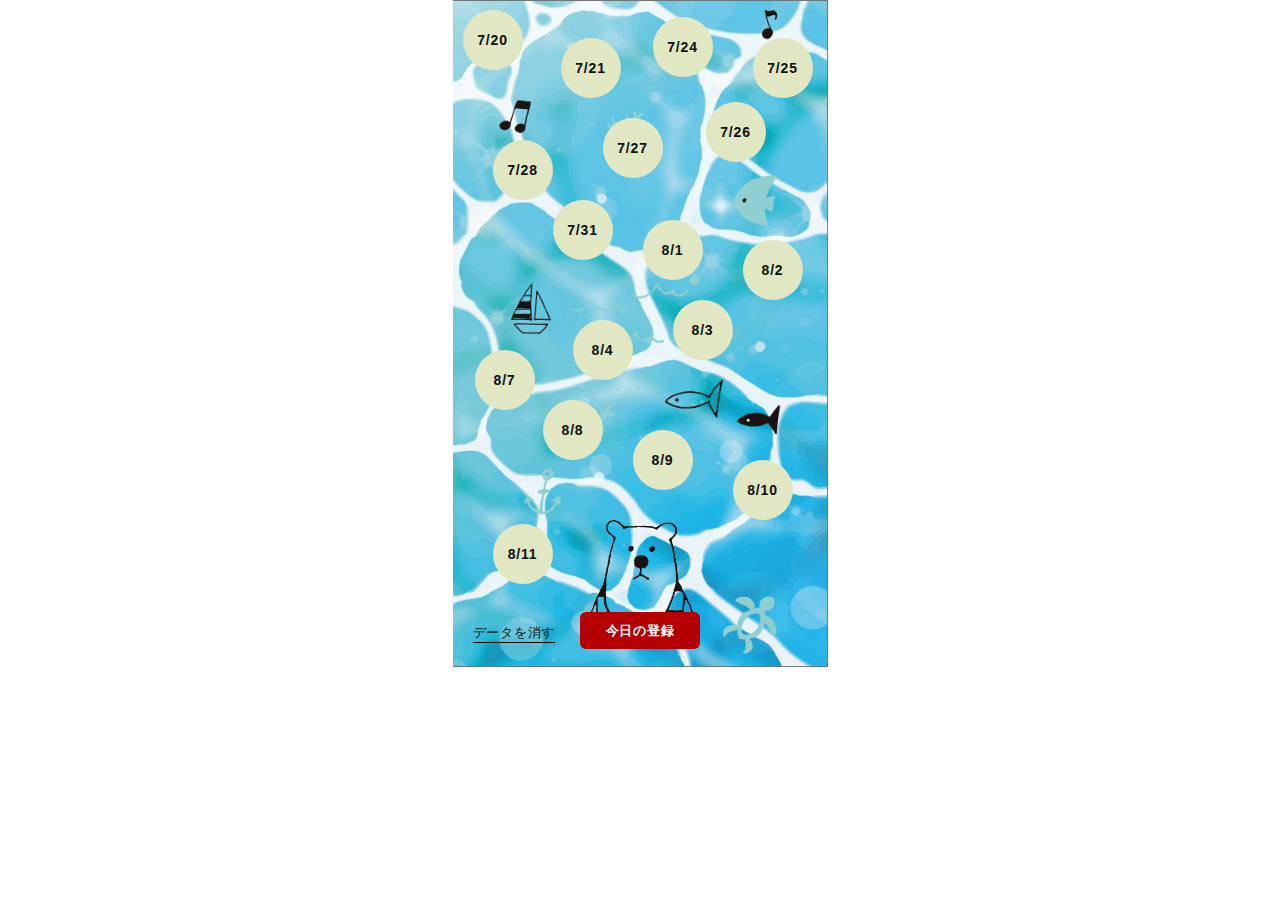
<file: index.html>
<!DOCTYPE html>
<html lang="ja">
  <head>
    <meta charset="UTF-8" />
    <meta http-equiv="X-UA-Compatible" content="IE=edge" />
    <meta name="viewport" content="width=device-width, initial-scale=1.0" />
    <link rel="stylesheet" href="css/common.css" />
    <script src="js/app.js" defer=""></script>

    <title>ラジオ体操カード</title>
  </head>
  <body>
    <!-- モーダルエリアここから -->
    <section id="modalArea" class="modalArea">
      <div id="modalBg" class="modalBg"></div>
      <div class="modalWrapper">
        <div class="modalContents">
          <div class="l-input__wrapper">
            <div class="l-input__area">
              <div>
                <p class="p-input__title">今日の結果を登録しよう！</p>
                <p class="p-input__txt">今日は何日？</p>
                <select class="l-input__box" name="example">
                  <option>選んでね</option>
                  <option value="7月20日">7月20日（木曜日）</option>
                  <option value="7月21日">7月21日（金曜日）</option>
                  <option value="7月24日">7月24日（月曜日）</option>
                  <option value="7月25日">7月25日（火曜日）</option>
                  <option value="7月26日">7月26日（水曜日）</option>
                  <option value="7月27日">7月27日（木曜日）</option>
                  <option value="7月28日">7月28日（金曜日）</option>
                  <option value="7月31日">7月31日（月曜日）</option>
                  <option value="8月1日">8月1日（火曜日）</option>
                  <option value="8月2日">8月2日（水曜日）</option>
                  <option value="8月3日">8月3日（木曜日）</option>
                  <option value="8月4日">8月4日（金曜日）</option>
                  <option value="8月7日">8月7日（月曜日）</option>
                  <option value="8月8日">8月8日（火曜日）</option>
                  <option value="8月9日">8月9日（水曜日）</option>
                  <option value="8月10日">8月10日（木曜日）</option>
                  <option value="8月11日">8月11日（金曜日）</option>
                </select>
              </div>

              <p class="p-input__txt">今日はラジオ体操に行った？</p>
              <select class="l-input__box" name="donot" 　id="donot">
                <option>選んでね</option>
                <option value="出席した">ちゃんと行ったよ</option>
                <option value="欠席した">今日はお休みした</option>
                <option value="雨だった">雨でなかったよ</option>
              </select>
            </div>
            <div class="p-input__btnWrapper">
              <button type="button" id="save" class="c-button -hozon p-input__btn">登録</button>
            </div>
          </div>
        </div>
        <div id="closeModal" class="closeModal">閉じる</div>
      </div>
    </section>
    <div class="l-wrapper l-spLayout">
      <div class="l-spLayout__second">
        <img src="img/bg_icon.png" alt="" />
      </div>
      <div id="js-certificate" class="l-certificate">
        <div class="p-certificate">
          <a href="next/index.html"><img src="img/certificate.png" alt="" /></a>
        </div>
      </div>

      <!-- 新規登録ボタン -->
      <div>
        <div class="l-shinkbtn">
          <div id="openModal" class="c-button -touroku l-toroku">
            <img class="illust_Kuma" src="img/kuma01.png" alt="くま" />
            <p class="btn_torokuTxt">今日の登録</p>
          </div>
        </div>
        <div id="clear" class="btn_sakuzyo c-button -sakuzyo"><p>データを消す</p></div>
      </div>
      <div class="l-box -box0">
        <div class="p-box -bi">
          <div id="js-sakuzyo0" class="p-box__content">
            <span class="-text0">7/20</span>
            <span class="-illust0"></span>
          </div>
        </div>
      </div>
      <div class="l-box -box1">
        <div class="p-box -bi">
          <div class="p-box__content">
            <span class="-text1">7/21</span>
            <span class="-illust1"></span>
          </div>
        </div>
      </div>
      <div class="l-box -box2">
        <div class="p-box -bi">
          <div class="p-box__content">
            <span class="-text2">7/24</span>
            <span class="-illust2"></span>
          </div>
        </div>
      </div>
      <div class="l-box -box3">
        <div class="p-box -bi">
          <div class="p-box__content">
            <span class="-text3">7/25</span>
            <span class="-illust3"></span>
          </div>
        </div>
      </div>
      <div class="l-box -box4">
        <div class="p-box -bi">
          <div class="p-box__content">
            <span class="-text4">7/26</span>
            <span class="-illust4"></span>
          </div>
        </div>
      </div>
      <div class="l-box -box5">
        <div class="p-box -bi">
          <div class="p-box__content">
            <span class="-text5">7/27</span>
            <span class="-illust5"></span>
          </div>
        </div>
      </div>
      <div class="l-box -box6">
        <div class="p-box -bi">
          <div class="p-box__content">
            <span class="-text6">7/28</span>
            <span class="-illust6"></span>
          </div>
        </div>
      </div>
      <div class="l-box -box7">
        <div class="p-box -bi">
          <div class="p-box__content">
            <span class="-text7">7/31</span>
            <span class="-illust7"></span>
          </div>
        </div>
      </div>
      <div class="l-box -box8">
        <div class="p-box -bi">
          <div class="p-box__content">
            <span class="-text8">8/1</span>
            <span class="-illust8"></span>
          </div>
        </div>
      </div>
      <div class="l-box -box9">
        <div class="p-box -bi">
          <div class="p-box__content">
            <span class="-text9">8/2</span>
            <span class="-illust9"></span>
          </div>
        </div>
      </div>
      <div class="l-box -box10">
        <div class="p-box -bi">
          <div class="p-box__content">
            <span class="-text10">8/3</span>
            <span class="-illust10"></span>
          </div>
        </div>
      </div>
      <div class="l-box -box11">
        <div class="p-box -bi">
          <div class="p-box__content">
            <span class="-text11">8/4</span>
            <span class="-illust11"></span>
          </div>
        </div>
      </div>
      <div class="l-box -box12">
        <div class="p-box -bi">
          <div class="p-box__content">
            <span class="-text12">8/7</span>
            <span class="-illust12"></span>
          </div>
        </div>
      </div>
      <div class="l-box -box13">
        <div class="p-box -bi">
          <div class="p-box__content">
            <span class="-text13">8/8</span>
            <span class="-illust13"></span>
          </div>
        </div>
      </div>
      <div class="l-box -box14">
        <div class="p-box -bi">
          <div class="p-box__content">
            <span class="-text14">8/9</span>
            <span class="-illust14"></span>
          </div>
        </div>
      </div>
      <div class="l-box -box15">
        <div class="p-box -bi">
          <div class="p-box__content">
            <span class="-text15">8/10</span>
            <span class="-illust15"></span>
          </div>
        </div>
      </div>
      <div class="l-box -box16">
        <div class="p-box -bi">
          <div class="p-box__content">
            <span class="-text16">8/11</span>
            <span class="-illust16"></span>
          </div>
        </div>
      </div>
    </div>

    <script src="https://ajax.googleapis.com/ajax/libs/jquery/3.2.1/jquery.min.js"></script>
  </body>
</html>
</file>
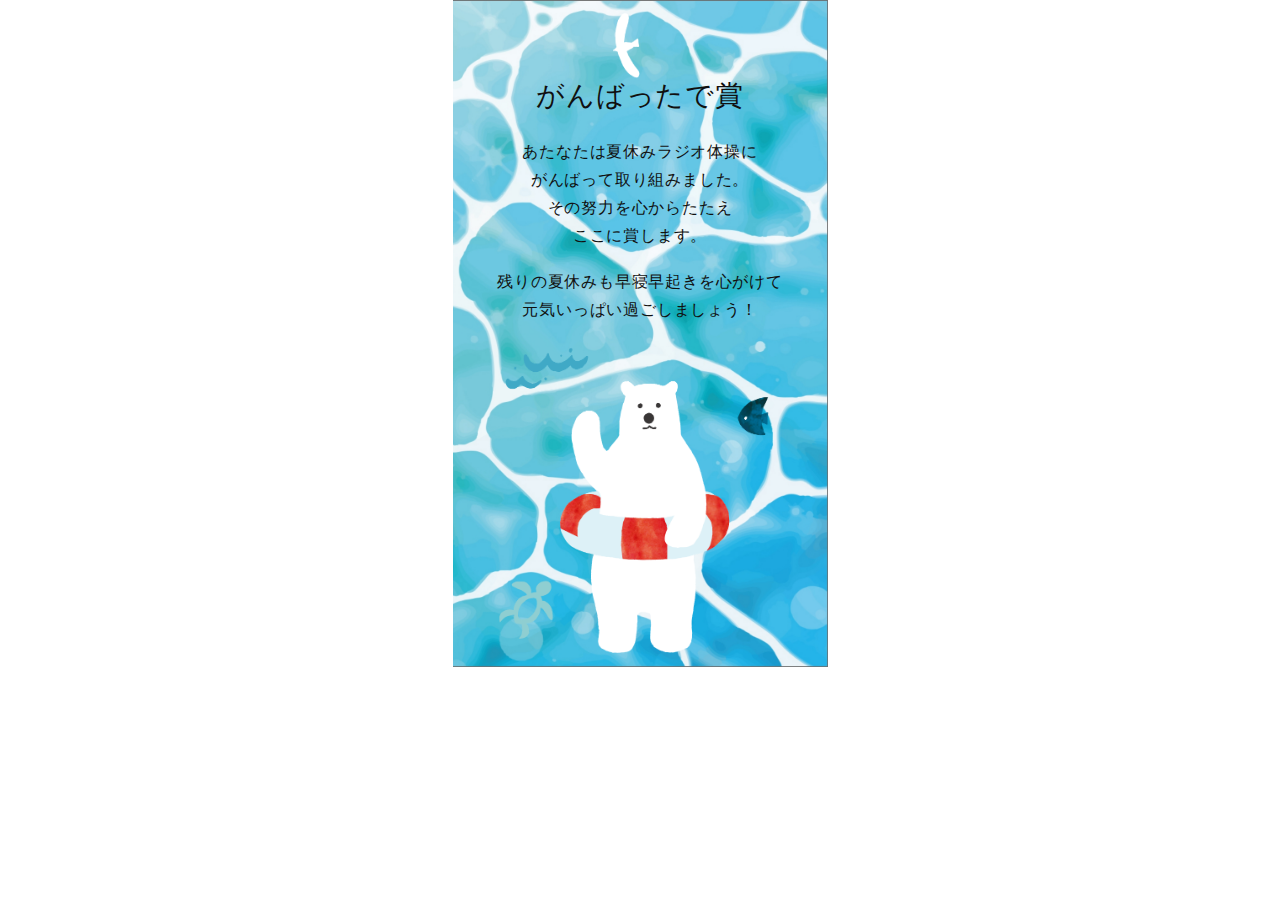
<file: next/index.html>
<!DOCTYPE html>
<html lang="ja">
  <head>
    <meta charset="UTF-8" />
    <meta http-equiv="X-UA-Compatible" content="IE=edge" />
    <meta name="viewport" content="width=device-width, initial-scale=1.0" />
    <link rel="stylesheet" href="../css/common.css" />

    <title>お試し2</title>
  </head>
  <body>
    <div class="l-wrapper l-spLayout">
      <div class="l-spLayout__second">
        <img src="../img/bg_icon2.png" alt="" />
      </div>
      <div class="l-next__wrapper">
        <p class="p-next__title">がんばったで賞</p>
        <p class="p-next__txt">
          あたなたは夏休みラジオ体操に<br />
          がんばって取り組みました。<br />
          その努力を心からたたえ<br />
          ここに賞します。
        </p>
        <p class="p-next__txt">残りの夏休みも早寝早起きを心がけて<br />元気いっぱい過ごしましょう！</p>
      </div>
    </div>
  </body>
</html>
</file>
<file: css/common.css>
@charset "UTF-8";
/*
  # Global
---------------------------------------------- */
/**
 * Settings
 */
:root {
  --d-content-width: 960;
  --d-space-min: 8;
  --d-space-xxsmall: 16;
  --d-space-xsmall: 24;
  --d-space-small: 40;
  --d-space-medium: 64;
  --d-space-large: 88;
  --d-space-xlarge: 96;
  --d-space-xxlarge: 112;
  --d-space-max: 120;
  --d-scrollbar-width: 0;
  --d-base-color: #fff;
  --d-main-color: #116ec5;
  --d-accent-color: #e4d558;
  --d-light-color: #efefef;
  --d-dark-color: #1c1c1c;
  --d-primary-text-color: #101010;
  --d-light-text-color: #fff;
  --d-primary-font-set: "Yu Gothic", "YuGothic", "Roboto", "Helvetica Neue", "Hiragino Kaku Gothic Pro",
    "Meiryo", "Arial", "sans-serif";
  --d-en-font-set: sans-serif;
}

/**
 * Default box-sizing
 */
*,
::before,
::after {
  box-sizing: inherit;
}

/**
 * Resetting margins, paddings, and borders
 */
html,
body,
div,
span,
applet,
object,
iframe,
h1,
h2,
h3,
h4,
h5,
h6,
p,
blockquote,
pre,
a,
abbr,
acronym,
address,
big,
cite,
code,
del,
dfn,
em,
img,
ins,
kbd,
q,
s,
samp,
small,
strike,
strong,
sub,
sup,
tt,
var,
b,
u,
i,
center,
dl,
dt,
dd,
ol,
ul,
li,
fieldset,
form,
label,
legend,
table,
caption,
tbody,
tfoot,
thead,
tr,
th,
td,
article,
aside,
canvas,
details,
embed,
figure,
figcaption,
footer,
header,
hgroup,
main,
menu,
nav,
output,
ruby,
section,
summary,
time,
mark,
audio,
video {
  margin: 0;
  padding: 0;
  border: 0;
}

/**
 * Resetting HTML5 Elements for older browsers
 */
article,
aside,
details,
figcaption,
figure,
footer,
header,
hgroup,
main,
menu,
nav,
section {
  display: block;
}

/*
  # Document & Sections
---------------------------------------------- */
html {
  box-sizing: border-box;
  min-height: 100%;
  overflow-y: scroll;
  -webkit-text-size-adjust: 100%;
  scroll-behavior: smooth;
}

body {
  min-height: 100%;
  font-feature-settings: "palt";
  background-color: var(--d-base-color, #fff);
  color: var(--d-primary-text-color, #101010);
  font: 1em/1.5 var(--d-primary-font-set, "sans-serif");
  letter-spacing: 0.05em;
  text-rendering: optimizeLegibility;
  -webkit-overflow-scrolling: touch;
  font-feature-settings: "pkna";
  line-height: 1;
}

/*
  # Grouping content
---------------------------------------------- */
blockquote,
q {
  quotes: none;
}

blockquote:after,
blockquote:before,
q:after,
q:before {
  content: "";
  content: none;
}

hr {
  overflow: visible;
}

ol,
ul {
  list-style: none;
}

pre {
  font-family: monospace;
  font-size: 1em;
}

/*
  # Text-level semantics
---------------------------------------------- */
a {
  background-color: transparent;
  -webkit-text-decoration-skip: objects;
}

a:active,
a:hover {
  outline-width: 0;
}

abbr[title] {
  border-bottom: none;
  text-decoration: underline dotted;
  text-decoration: underline;
}

b,
strong {
  font-weight: bolder;
}

code,
kbd,
samp {
  font-family: monospace;
  font-size: 1em;
}

dfn {
  font-style: italic;
}

mark {
  background-color: #ff0;
  color: #000;
}

small {
  font-size: 0.8em;
}

sub,
sup {
  position: relative;
  font-size: 0.75em;
  line-height: 0;
  vertical-align: baseline;
}

sub {
  bottom: -0.25em;
}

sup {
  top: -0.5em;
}

/*
  # Embedded content
---------------------------------------------- */
audio,
canvas,
progress,
video {
  display: inline-block;
}

audio:not([controls]) {
  display: none;
  height: 0;
}

img,
video,
svg {
  max-width: 100%;
  height: auto;
  vertical-align: bottom;
}

svg:not([fill]) {
  fill: currentColor;
}

svg:not(:root) {
  overflow: hidden;
}

/*
  # Tabular data
---------------------------------------------- */
table {
  border-spacing: 0;
  border-collapse: collapse;
}

/*
  # Forms
---------------------------------------------- */
button,
input,
optgroup,
select,
textarea {
  margin: 0;
  font: inherit;
}

button,
select {
  text-transform: none;
}

button,
input {
  overflow: visible;
}

input:focus,
textarea:focus {
  outline: none;
}

button,
[type=button],
[type=reset],
[type=submit],
[role=button] {
  cursor: pointer;
  -webkit-appearance: button;
}

button:-moz-focusring,
[type=button]::-moz-focus-inner,
[type=reset]::-moz-focus-inner,
[type=submit]::-moz-focus-inner {
  outline: 1px dotted ButtonText;
}

legend {
  display: table;
  max-width: 100%;
  color: inherit;
  white-space: normal;
}

optgroup {
  font-weight: bold;
}

progress {
  vertical-align: baseline;
}

textarea {
  overflow: auto;
  resize: vertical;
}

[type=checkbox],
[type=radio] {
  padding: 0;
}

[type=search] {
  outline-offset: -2px;
  -webkit-appearance: textfield;
}

::-webkit-file-upload-button {
  font: inherit;
  -webkit-appearance: button;
}

/*
  # Interactive & Misc
---------------------------------------------- */
summary {
  display: list-item;
}

template,
[hidden] {
  display: none;
}

/*
  # Accessibility
---------------------------------------------- */
[disabled],
[aria-disabled=true] {
  cursor: not-allowed;
}

[aria-busy=true] {
  cursor: progress;
}

[aria-controls] {
  cursor: pointer;
}

[aria-hidden=false][hidden] {
  display: initial;
}

[aria-hidden=false][hidden]:not(:focus) {
  position: absolute;
  clip: rect(0, 0, 0, 0);
}

:focus:not(:focus-visible),
::before:focus:not(:focus-visible),
::after:focus:not(:focus-visible) {
  outline: none;
}

/**
 * Prettier ignore
 */
@media (prefers-reduced-motion: reduce) {
  *,
::before,
::after {
    transition-duration: 1ms !important;
    transition-delay: 0s !important;
    animation-duration: 1ms !important;
    animation-delay: -1ms !important;
    animation-iteration-count: 1 !important;
    background-attachment: initial !important;
    scroll-behavior: auto !important;
  }
}
/**
 * Checker
 */
button:not([type]):after {
  content: "【警告】このbuttonにはtype属性がありません";
  color: #fff;
}

[lang=en] {
  font-family: var(--d-en-font-set, "sans-serif");
}

.p-input__title {
  font-size: 1.375rem;
  margin-bottom: 2rem;
  text-align: center;
}

.p-input__txt {
  font-size: 1rem;
  margin-bottom: 0.5rem;
}

.l-input__box {
  width: 100%;
  height: 40px;
  margin: 0 auto;
  margin-bottom: 1.25rem;
}

.p-input__btnWrapper {
  width: 162px;
  margin: 0 auto;
}

.p-input__btn {
  background-color: #b40000;
  border: none;
  color: #fff;
  padding-top: 12px;
  padding-bottom: 12px;
  text-align: center;
  border-radius: 6px;
  bottom: 18px;
  width: 100%;
  font-size: 1rem;
  font-weight: 600;
  letter-spacing: 0.25em;
}

.l-wrapper {
  position: relative;
  width: 375px;
  height: 667px;
  margin: 0 auto;
}

.l-spLayout {
  background-size: cover;
  background-position: right;
  background-image: url(../img/bg.jpg);
}

.l-spLayout__second {
  width: 75%;
  position: absolute;
  top: 10px;
  left: 50%;
  transform: translateX(-50%);
}

.l-shinkbtn {
  position: absolute;
  bottom: 0;
  left: 50%;
  transform: translateX(-50%);
}

.l-box {
  position: absolute;
}

.l-box.-box0 {
  top: 10px;
  left: 10px;
}

.l-box.-box1 {
  top: 38px;
  left: 108px;
}

.l-box.-box2 {
  top: 17px;
  left: 200px;
}

.l-box.-box3 {
  top: 38px;
  left: 300px;
}

.l-box.-box4 {
  top: 102px;
  left: 253px;
}

.l-box.-box5 {
  top: 118px;
  left: 150px;
}

.l-box.-box6 {
  top: 140px;
  left: 40px;
}

.l-box.-box7 {
  top: 200px;
  left: 100px;
}

.l-box.-box8 {
  top: 220px;
  left: 190px;
}

.l-box.-box9 {
  top: 240px;
  left: 290px;
}

.l-box.-box10 {
  top: 300px;
  left: 220px;
}

.l-box.-box11 {
  top: 320px;
  left: 120px;
}

.l-box.-box12 {
  top: 350px;
  left: 22px;
}

.l-box.-box13 {
  top: 400px;
  left: 90px;
}

.l-box.-box14 {
  top: 430px;
  left: 180px;
}

.l-box.-box15 {
  top: 460px;
  left: 280px;
}

.l-box.-box16 {
  top: 524px;
  left: 40px;
}

.p-box {
  width: 60px;
  height: 60px;
  border-radius: 50%;
  background-color: #e1e6c3;
  position: relative;
}

.p-box__content {
  position: absolute;
  top: 50%;
  left: 50%;
  transform: translate(-50%, -50%);
  font-size: 0.875rem;
  font-weight: 600;
}

.l-toroku {
  width: 120px;
  position: relative;
  margin: 0 auto;
}

.illust_Kuma {
  position: absolute;
  width: 100%;
  bottom: 26px;
}

.btn_torokuTxt {
  position: absolute;
  background-color: #b40000;
  color: #fff;
  padding: 12px 20px;
  text-align: center;
  border-radius: 6px;
  bottom: 18px;
  width: 100%;
  font-size: 0.8125rem;
  font-weight: 600;
}

.btn_sakuzyo {
  cursor: pointer;
  position: absolute;
  bottom: 16px;
  left: 20px;
  font-size: 0.8125rem;
  padding-top: 12px;
  padding-bottom: 12px;
}

.btn_sakuzyo::after {
  position: absolute;
  content: "";
  width: 100%;
  height: 1px;
  background-color: #000;
  margin-top: 3px;
}

/* 表彰状スタンプ */
.l-certificate {
  display: none;
}

.l-certificate.-active {
  display: block;
  position: relative;
  width: 100%;
  height: 100%;
}

.p-certificate {
  position: absolute;
  z-index: 100;
  width: 196px;
  top: 50%;
  left: 50%;
  transform: translate(-50%, -50%);
}

/* NEXTページ */
.l-next__wrapper {
  width: 100%;
  padding-top: 5.125rem;
}

.p-next__title {
  text-align: center;
  font-size: 1.75rem;
  margin-bottom: 1.75rem;
}

.p-next__txt {
  text-align: center;
  font-size: 1rem;
  line-height: 1.75;
  margin-bottom: 1.125rem;
}

.p-next__txt:last-of-type {
  margin-bottom: 0;
}

/* モーダルCSSここから */
.modalArea {
  visibility: hidden;
  /* displayではなくvisibility */
  opacity: 0;
  position: fixed;
  z-index: 10;
  /* サイトによってここの数値は調整 */
  top: 0;
  left: 0;
  width: 100%;
  height: 100%;
  transition: 0.4s;
}

.modalBg {
  width: 100%;
  height: 100%;
  background-color: rgba(30, 30, 30, 0.9);
}

.modalWrapper {
  position: absolute;
  top: 50%;
  left: 50%;
  transform: translate(-50%, -50%);
  width: 70%;
  max-width: 600px;
  padding: 6.375rem 1.875rem;
  background-color: #fff;
  border-radius: 8px;
}

.closeModal {
  position: absolute;
  top: 1.25rem;
  right: 1.25rem;
  cursor: pointer;
}

.is-show {
  /* モーダル表示用クラス */
  visibility: visible;
  opacity: 1;
}

/*
  3.2  - Utilty
----------------------------------------------------- */
/*
  Screen Reader Text
*/
.screen-reader-text {
  position: absolute;
  overflow: hidden;
  clip: rect(1px, 1px, 1px, 1px);
  width: 1px;
  height: 1px;
}/*# sourceMappingURL=common.css.map */
</file>
